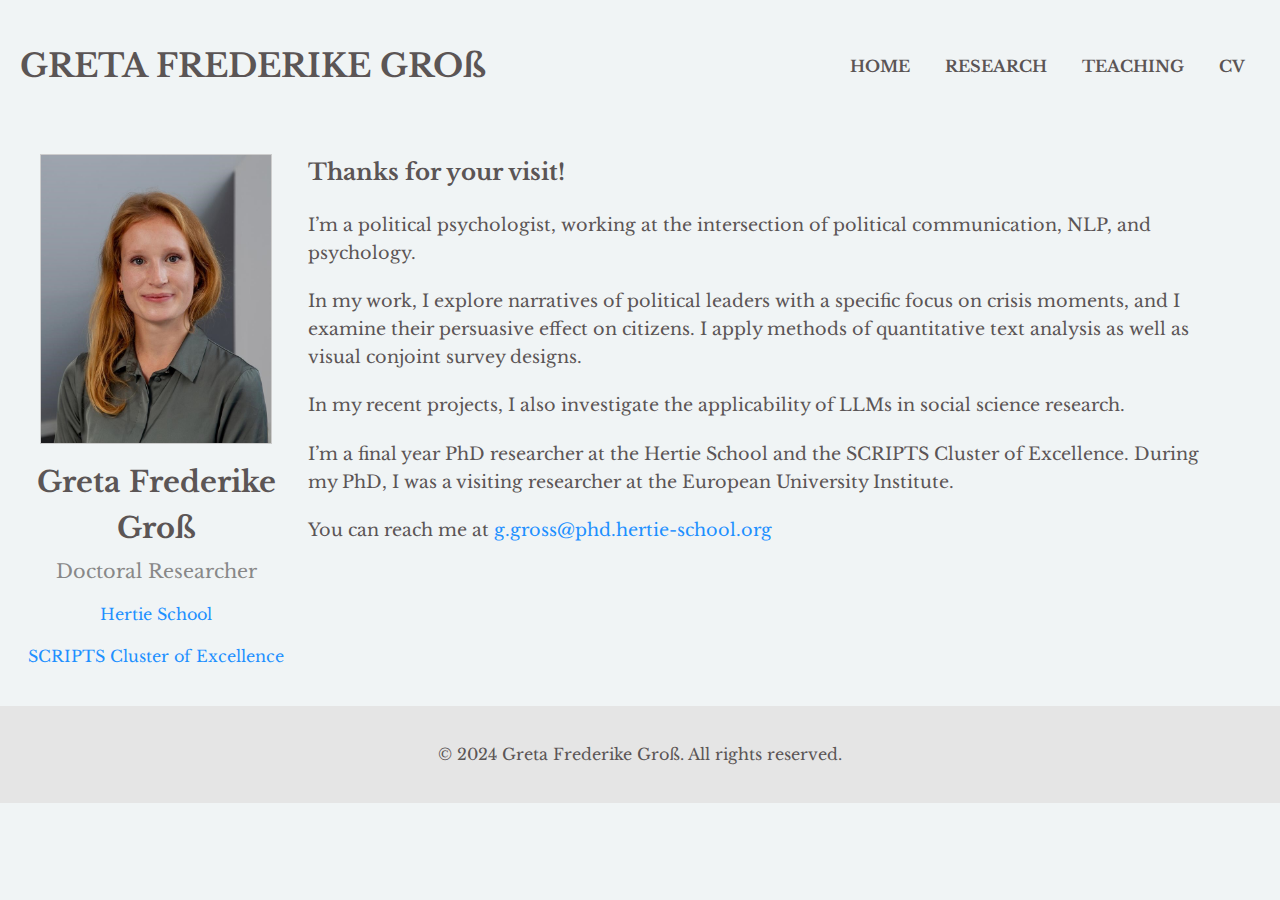
<file: index.html>
<!DOCTYPE html>
<html lang="en">

<head>
    <meta charset="UTF-8">
    <meta name="viewport" content="width=device-width, initial-scale=1.0">
    <meta name="description" content="Personal portfolio of Greta Frederike Groß, political psychologist">
    <title>Greta Frederike Groß - Academic Portfolio</title>

    <!-- Google Fonts -->
    <link href="https://fonts.googleapis.com/css2?family=Libre+Baskerville:wght@400;700&display=swap" rel="stylesheet">

    <!-- Custom Styles -->
    <style>
        /* Global Styles */
        body {
            font-family: 'Libre Baskerville', serif;
            background-color: #f0f4f5;
            color: #5b5555;
            margin: 0;
            padding: 0;
            font-size: 1rem;
            line-height: 1.6;
        }

        header {
            padding: 20px;
            display: flex;
            justify-content: space-between;
            align-items: center;
        }

        nav a {
            margin: 0 15px;
            text-decoration: none;
            color: #5b5555;
            font-weight: bold;
        }

        /* Content Section */
        section {
            padding: 20px;
        }

        .content-wrapper {
            display: flex;
            flex-direction: row;
            flex-wrap: wrap; /* Allow items to wrap if needed */
            align-items: flex-start;
            gap: 15px; /* Reduced gap between image and text */
            justify-content: flex-start; /* Align content to the left */
        }

        .profile-section {
            display: flex;
            flex-direction: column;
            align-items: center;
            width: 22%; /* Reduced width of the profile section */
            min-width: 200px; /* Ensure a reasonable size on small screens */
        }

        /* Responsive Image */
        .profile-img {
            width: 100%;
            max-width: 230px; /* Adjusted max size */
            height: auto;
            border: 1px solid #ccc; /* Optional: Add a border to better visualize the image */
        }

        .profile-info {
            margin-top: 15px;
            text-align: center;
        }

        .profile-info h1 {
            font-size: 1.8em;
            font-weight: bold;
            margin: 0;
        }

        .profile-info h2 {
            font-size: 1.2em;
            margin: 5px 0;
            font-weight: normal;
            color: #888;
        }

        .profile-info a {
            color: #1e90ff;
            text-decoration: none;
        }

        .profile-info a:hover {
            text-decoration: underline;
        }

        /* Social Icons */
        .social-icons {
            display: flex;
            justify-content: center;
            margin-top: 10px;
        }

        .social-icons img {
            width: 24px;
            height: 24px;
            margin-right: 10px;
        }

        /* Introductory Text Section */
        .intro-text {
            font-size: 1.1em;
            max-width: 72%; /* Increased text section width */
            flex-grow: 1;
            display: flex;
            flex-direction: column;
            justify-content: flex-start;
        }

        .intro-text .intro-heading {
            font-size: 1.3em;
            font-weight: bold;
            margin: 0 0 10px;
        }

        .intro-text p {
            margin: 10px 0;
        }

        .intro-text a {
            color: #1e90ff;
            text-decoration: none;
        }

        .intro-text a:hover {
            text-decoration: underline;
        }

        /* Footer */
        footer {
            text-align: center;
            padding: 20px;
            background-color: #e5e5e5;
            color: #5b5555;
        }

        /* Responsive Adjustments */
        @media (max-width: 1024px) {
            /* Adjust profile and intro layout for smaller screens */
            .content-wrapper {
                flex-direction: column; /* Stack profile and text vertically */
                align-items: center;
            }

            .profile-section {
                width: 100%; /* Take up full width on smaller screens */
                max-width: 300px;
            }

            .intro-text {
                max-width: 100%; /* Full width for intro text */
            }
        }

        @media (max-width: 768px) {
            header {
                flex-direction: column;
                text-align: center;
            }

            .intro-text {
                font-size: 1rem;
            }

            .profile-info h1 {
                font-size: 1.6em;
            }

            .profile-info h2 {
                font-size: 1.1em;
            }

            .intro-text .intro-heading {
                font-size: 1.2em;
            }
        }

        @media (max-width: 480px) {
            .profile-section {
                width: 100%;
                max-width: 250px;
            }

            .intro-text {
                font-size: 0.95em;
            }

            .profile-info h1 {
                font-size: 1.4em;
            }

            .profile-info h2 {
                font-size: 1em;
            }
        }
    </style>
</head>

<body>

    <!-- Header Section with Navigation -->
    <header>
        <h1>GRETA FREDERIKE GROß</h1>
        <nav>
            <a href="index.html">HOME</a>
            <a href="research.html">RESEARCH</a>
            <a href="teaching.html">TEACHING</a>
            <a href="cv.html">CV</a>
        </nav>
    </header>

    <!-- Main Content Section: Image and Introductory Text -->
    <section class="content-wrapper">
        <!-- Profile Section: Image and Name Info on the Left -->
        <div class="profile-section">
            <!-- Ensure correct image path -->
            <img src="images/Gross_Katy-Otto-SCRIPTS-2021-Cropped_bearbeitet.jpg" alt="Greta Frederike Groß" class="profile-img">

            <!-- Profile info below the image -->
            <div class="profile-info">
                <h1>Greta Frederike</h1>
                <h1>Groß</h1>
                <h2>Doctoral Researcher</h2>
                <p><a href="https://www.hertie-school.org/">Hertie School</a></p>
                <p><a href="https://www.scripts-berlin.eu/">SCRIPTS Cluster of Excellence</a></p>
                <!--<div class="social-icons">
                    <img src="images/email-icon.png" alt="Email Icon">
                    <img src="images/github-icon.png" alt="GitHub Icon">
                    <img src="images/linkedin-icon.png" alt="LinkedIn Icon">-->
                </div>
            </div>
        </div>

        <!-- Introductory Text next to the Profile Section -->
        <div class="intro-text">
            <p class="intro-heading">Thanks for your visit!</p>
            <p>I’m a political psychologist, working at the intersection of political communication, NLP, and psychology.</p>
            <p>In my work, I explore narratives of political leaders with a specific focus on crisis moments, and I examine their persuasive effect on citizens. I apply methods of quantitative text analysis as well as visual conjoint survey designs.</p>
            <p>In my recent projects, I also investigate the applicability of LLMs in social science research.</p>
            <p>I’m a final year PhD researcher at the Hertie School and the SCRIPTS Cluster of Excellence. During my PhD, I was a visiting researcher at the European University Institute.</p>
            <p>You can reach me at <a href="mailto:g.gross@phd.hertie-school.org">g.gross@phd.hertie-school.org</a><br> </p>
        </div>
    </section>


    <!-- Footer -->
    <footer>
        <p>&copy; 2024 Greta Frederike Groß. All rights reserved.</p>
    </footer>

</body>

</html>
</file>
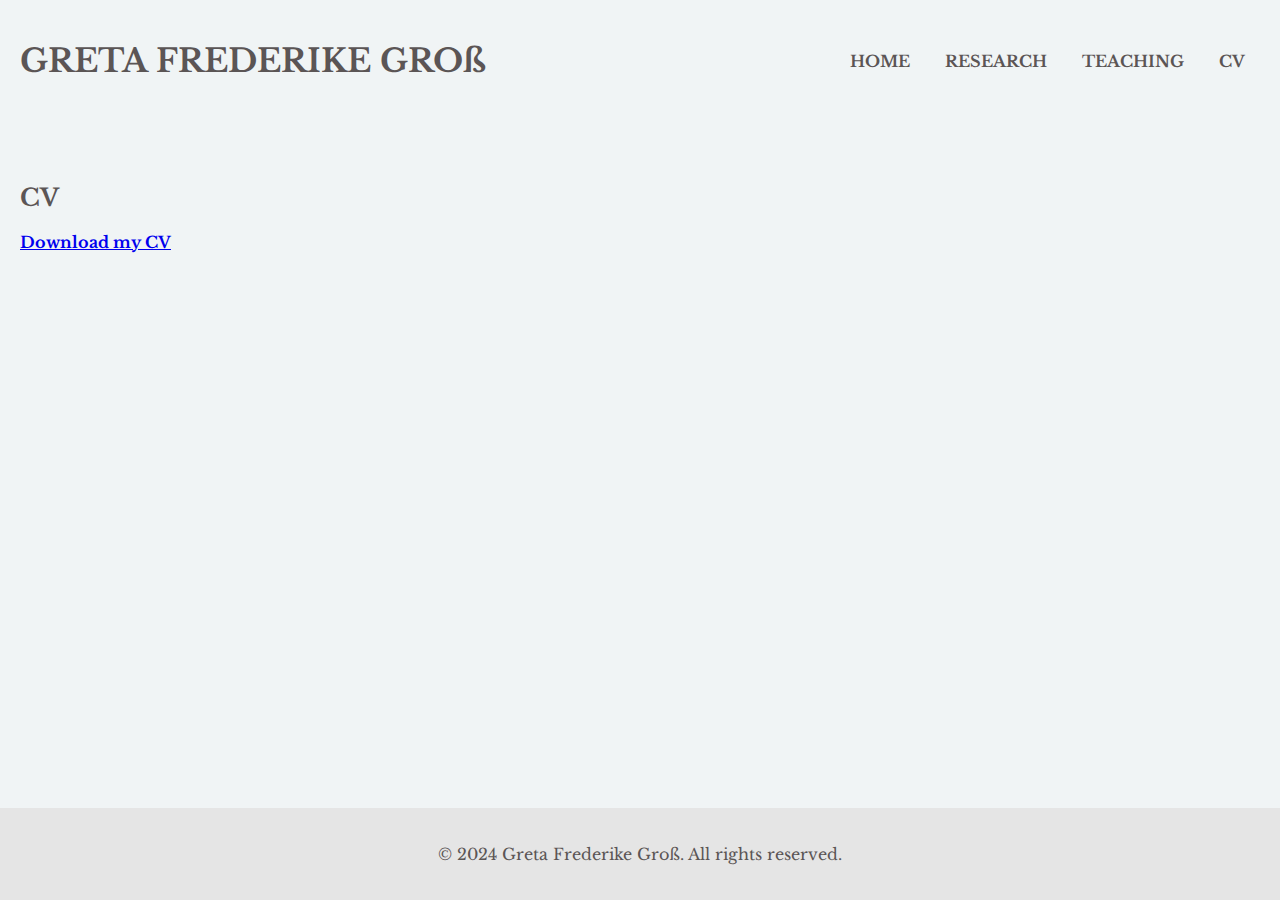
<file: cv.html>
<!DOCTYPE html>
<html lang="en">

<head>
    <meta charset="UTF-8">
    <meta name="viewport" content="width=device-width, initial-scale=1.0">
    <meta name="description" content="CV - Greta Frederike Groß">
    <title>CV - Greta Frederike Groß</title>
    <link href="https://fonts.googleapis.com/css2?family=Libre+Baskerville:wght@400;700&display=swap" rel="stylesheet">

    <!-- Custom Styles -->
    <style>
        html, body {
            height: 100%; /* Full height for both body and html */
            margin: 0;
            padding: 0;
            font-family: 'Libre Baskerville', serif;
            background-color: #f0f4f5;
            color: #5b5555;
        }

        body {
            display: flex;
            flex-direction: column;
        }

        header {
            padding: 20px;
            display: flex;
            justify-content: space-between;
            align-items: center;
        }

        nav a {
            margin: 0 15px;
            text-decoration: none;
            color: #5b5555;
            font-weight: bold;
        }

        section {
            padding: 40px 20px;
            flex: 1; /* This makes sure the section takes up the remaining space */
        }

        .cv p {
            font-style: italic;
            margin-top: 15px;
            font-size: 0.9em;
            line-height: 0.7em;
        }

        footer {
            text-align: center;
            padding: 20px;
            background-color: #e5e5e5;
            color: #5b5555;
        }
    </style>
</head>

<body>

    <!-- Header Section with Navigation -->
    <header>
        <h1>GRETA FREDERIKE GROß</h1>
        <nav>
            <a href="index.html">HOME</a>
            <a href="research.html">RESEARCH</a>
            <a href="teaching.html">TEACHING</a>
            <a href="cv.html">CV</a>
        </nav>
    </header>

    <!-- CV Section -->
    <section id="cv">
        <h2>CV</h2>
        <p><a href="files/CV_Greta-Gross.pdf" target="_blank" style="font-weight: bold;">Download my CV</a></p>
    </section>

    <!-- Footer -->
    <footer>
        <p>&copy; 2024 Greta Frederike Groß. All rights reserved.</p>
    </footer>

</body>

</html>
</file>
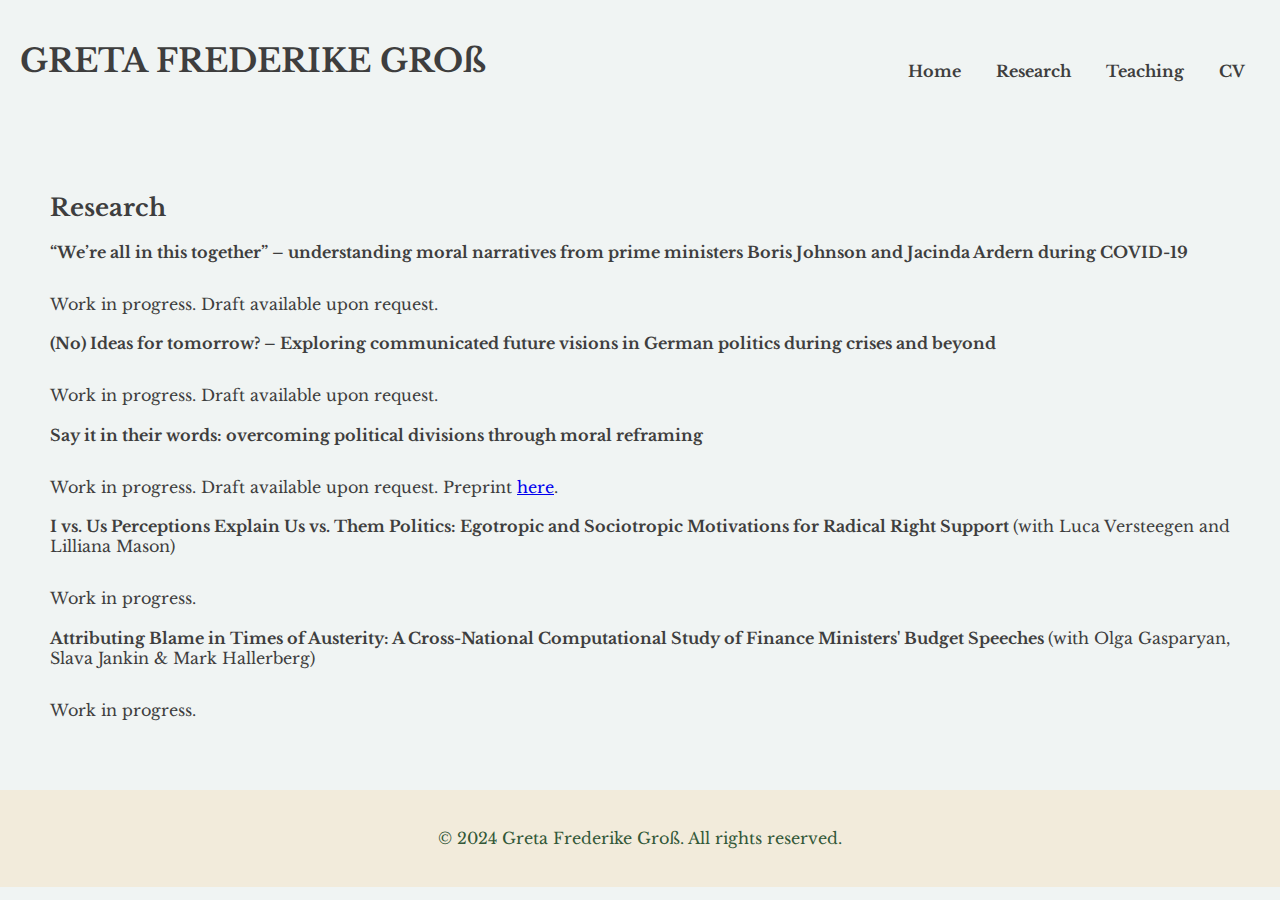
<file: research.html>
<!DOCTYPE html>
<html lang="en">
<head>
    <meta charset="UTF-8">
    <meta name="viewport" content="width=device-width, initial-scale=1.0">
    <meta name="description" content="Research - Greta Frederike Groß">
    <title>Research - Greta Frederike Groß</title>
    <link href="https://fonts.googleapis.com/css2?family=Libre+Baskerville:wght@400;700&display=swap" rel="stylesheet">
    <link rel="stylesheet" href="style.css">
</head>
<body>

    <!-- Header Section with Navigation -->
    <header>
        <h1>GRETA FREDERIKE GROß</h1>
        <nav>
            <a href="index.html">Home</a>
            <a href="research.html">Research</a>
            <a href="teaching.html">Teaching</a>
            <a href="cv.html">CV</a>
        </nav>
    </header>

    <!-- Research Section -->
    <section id="research">
        <h2>Research</h2>
        <ul>
            <li><strong>“We’re all in this together” – understanding moral narratives from prime ministers Boris Johnson and Jacinda Ardern during COVID-19</strong></li>
            <p>Work in progress. Draft available upon request.</p>

            <li><strong>(No) Ideas for tomorrow? – Exploring communicated future visions in German politics during crises and beyond</strong></li>
            <p>Work in progress. Draft available upon request.</p>

            <li><strong>Say it in their words: overcoming political divisions through moral reframing</strong></li>
            <p>Work in progress. Draft available upon request. Preprint <a href="#">here</a>.</p>

            <li><strong>I vs. Us Perceptions Explain Us vs. Them Politics: Egotropic and Sociotropic Motivations for Radical Right Support </strong>(with Luca Versteegen and Lilliana Mason)</li>
            <p>Work in progress.</p>

            <li><strong>Attributing Blame in Times of Austerity: A Cross-National Computational Study of Finance Ministers' Budget Speeches </strong>(with Olga Gasparyan, Slava Jankin & Mark Hallerberg)</li>
            <p>Work in progress.</p>
        </ul>
    </section>

    <!-- Footer -->
    <footer>
        <p>&copy; 2024 Greta Frederike Groß. All rights reserved.</p>
    </footer>

</body>
</html>
</file>
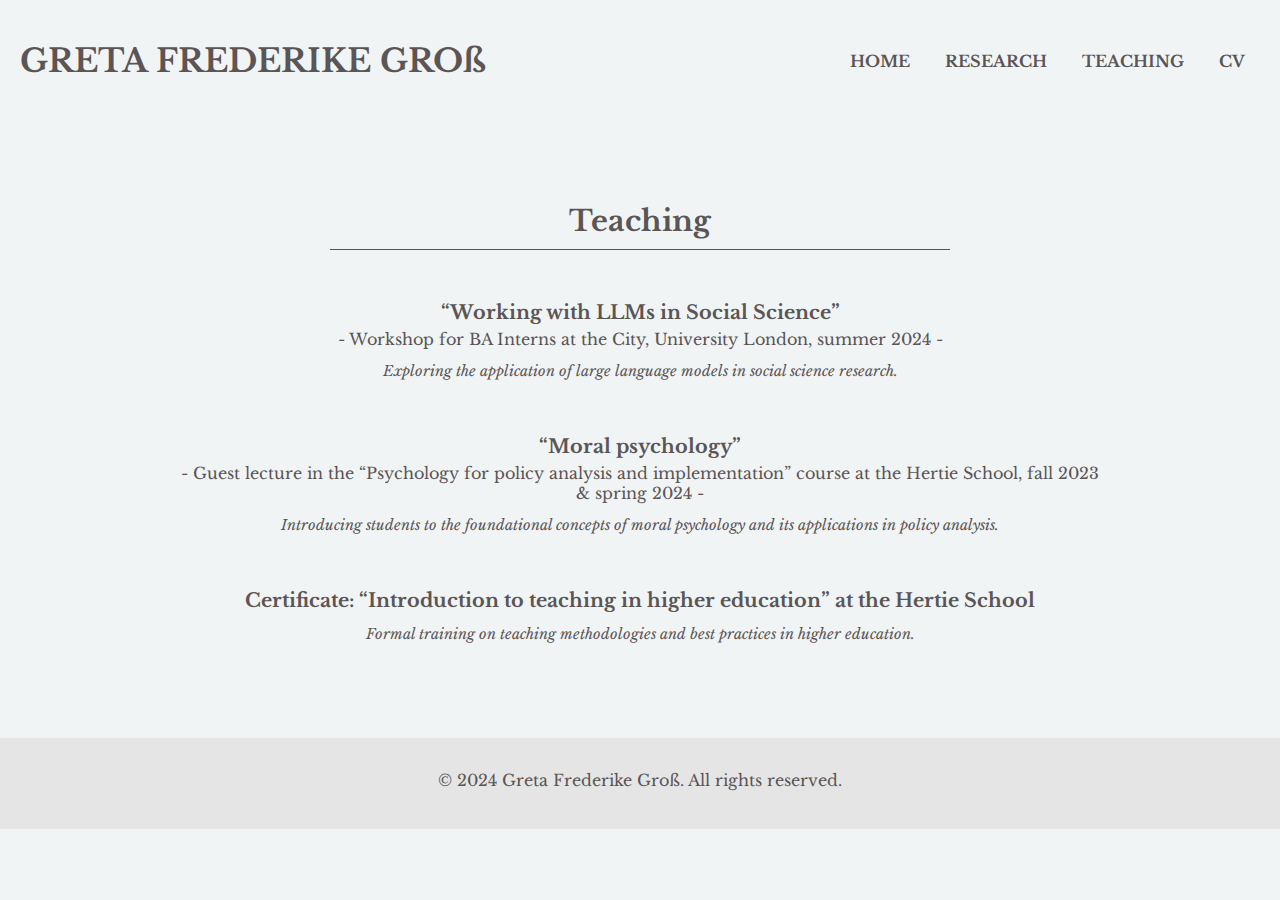
<file: teaching.html>
<!DOCTYPE html>
<html lang="en">

<head>
    <meta charset="UTF-8">
    <meta name="viewport" content="width=device-width, initial-scale=1.0">
    <meta name="description" content="Teaching - Greta Frederike Groß">
    <title>Teaching - Greta Frederike Groß</title>
    <link href="https://fonts.googleapis.com/css2?family=Libre+Baskerville:wght@400;700&display=swap" rel="stylesheet">

    <!-- Custom Styles -->
    <style>
    body {
        font-family: 'Libre Baskerville', serif;
        background-color: #f0f4f5;
        color: #5b5555;
        margin: 0;
        padding: 0;
        font-size: 1rem; /* Ensure text scales properly */
    }

        header {
            padding: 20px;
            display: flex;
            justify-content: space-between;
            align-items: center;
        }

        nav a {
            margin: 0 15px;
            text-decoration: none;
            color: #5b5555;
            font-weight: bold;
        }
        
        h2 {
            font-size: 1.8em;
            font-weight: bold;
            text-align: center;
            margin: 40px 0 10px;
        }
        
        h2::after {
            content: "";
            display: block;
            width: 50%;
            height: 1px;
            background-color: #5b5555;
            margin: 10px auto 0;
        }
        
        section {
            padding: 40px 20px;
        }
        /* Responsive Lists */
        ul {
            width: 75%;
            margin: 0 auto;
            padding: 0;
        }
        
        li {
            margin-bottom: 15px;
            font-size: 1.2em;
            font-weight: bold;
        }
        
        p {
            font-size: 1rem; /* Adjusted to ensure readability */
            line-height: 1.6em;
            margin-top: 10px;
        }
        
        .teaching-list {
            list-style: none;
            padding: 0;
            margin: 0 auto;
            text-align: center;
            /* width: 75%; /* Limit the width of the list to 75% */
        }
        
        .teaching-list li {
            margin-bottom: 5px;
            font-size: 1.2em;
            font-weight: bold;
        }

        .teaching-list li.a {
            margin-bottom: 15px;
            font-size: 1.2em;
            width: 40%; /* Limit the width of the list to 75% */
        }

        .teaching-list p {
            font-style: italic;
            margin-top: 15px;
            font-size: 0.9em;
            line-height: 1.1em;
        }
        /* Responsive Footer */
        footer {
            text-align: center;
            padding: 20px;
            background-color: #e5e5e5;
            color: #5b5555;
            margin-top: 40px;
        }

        /* Responsive Adjustments */
        @media (max-width: 768px) {
            h2 {
                font-size: 1.6em; /* Slightly smaller on tablet */
            }

            ul {
                width: 90%; /* More space for content on smaller screens */
            }

            li {
                font-size: 1.1em; /* Text slightly smaller on mobile */
            }

            p {
                font-size: 0.9em; /* Adjusted for mobile readability */
            }
        }

        @media (max-width: 480px) {
            h2 {
                font-size: 1.4em; /* Further adjust headers for small screens */
            }

            p {
                font-size: 0.85em;
            }

            ul {
                width: 100%; /* Full-width on mobile */
            }
        }
    </style>
</head>

<body>

    <!-- Header Section with Navigation -->
    <header>
        <h1>GRETA FREDERIKE GROß</h1>
        <nav>
            <a href="index.html">HOME</a>
            <a href="research.html">RESEARCH</a>
            <a href="teaching.html">TEACHING</a>
            <a href="cv.html">CV</a>
        </nav>
    </header>

    <!-- Teaching Section -->
    <section id="teaching">
        <h2>Teaching</h2>
        <br><br>
        <ul class="teaching-list">
            <li>“Working with LLMs in Social Science”</li>
            <li.a>- Workshop for BA Interns at the City, University London, summer 2024 -</li.a>
            <p>Exploring the application of large language models in social science research.</p>
            <br><br>
            <li>“Moral psychology”</li> 
            <li.a>- Guest lecture in the “Psychology for policy analysis and implementation” course at the Hertie School, fall 2023 & spring 2024 -</li.a>
            <p>Introducing students to the foundational concepts of moral psychology and its applications in policy analysis.</p>
            <br><br>
            <li>Certificate: “Introduction to teaching in higher education” at the Hertie School</li>
            <p>Formal training on teaching methodologies and best practices in higher education.</p>
        </ul>
    </section>

    <!-- Footer Section -->
    <footer>
        <p>&copy; 2024 Greta Frederike Groß. All rights reserved.</p>
    </footer>

</body>

</html>
</file>
<file: style.css>
/* Global Styles */
body {
    font-family: 'Libre Baskerville', serif; /* Use Libre Baskerville throughout */
    background-color: #f0f4f3; /* Lighter cooler background */
    color: #3e3e3e; /* Dark grey for text */
    margin: 0;
    padding: 0;
}

/* Header Styles */
header {
    padding: 20px;
    display: flex;
    justify-content: space-between;
    align-items: center;
}

/* Navigation Styles */
nav {
    margin-top: 20px;
}

nav a {
    margin: 0 15px;
    text-decoration: none;
    color: #3e3e3e; /* Match the color to the rest of the text */
    font-weight: bold;
}

nav a:hover {
    text-decoration: underline;
}

/* Section Padding */
section {
    padding: 50px;
}

/* Image Styling */
.profile-img {
    width: 250px; /* Adjust image size */
    height: 380px; /* Keep height bigger than width */
    border-radius: 0;
    margin-left: 20px;
}

/* Content Styles */
h1, h2 {
    font-family: 'Libre Baskerville', serif;
    color: #3e3e3e;
}

/* Increased line spacing for research and teaching listings */
ul {
    list-style-type: none; /* Remove bullet points */
    padding: 0;
}

li {
    margin-bottom: 30px; /* More space between listings */
}

p {
    font-size: 1em;
    line-height: 1.6; /* Increased line height for readability */
}

/* Footer Styling */
footer {
    text-align: center;
    padding: 20px;
    background-color: #f2ebdb;
    color: rgb(51, 88, 56);
}
</file>
